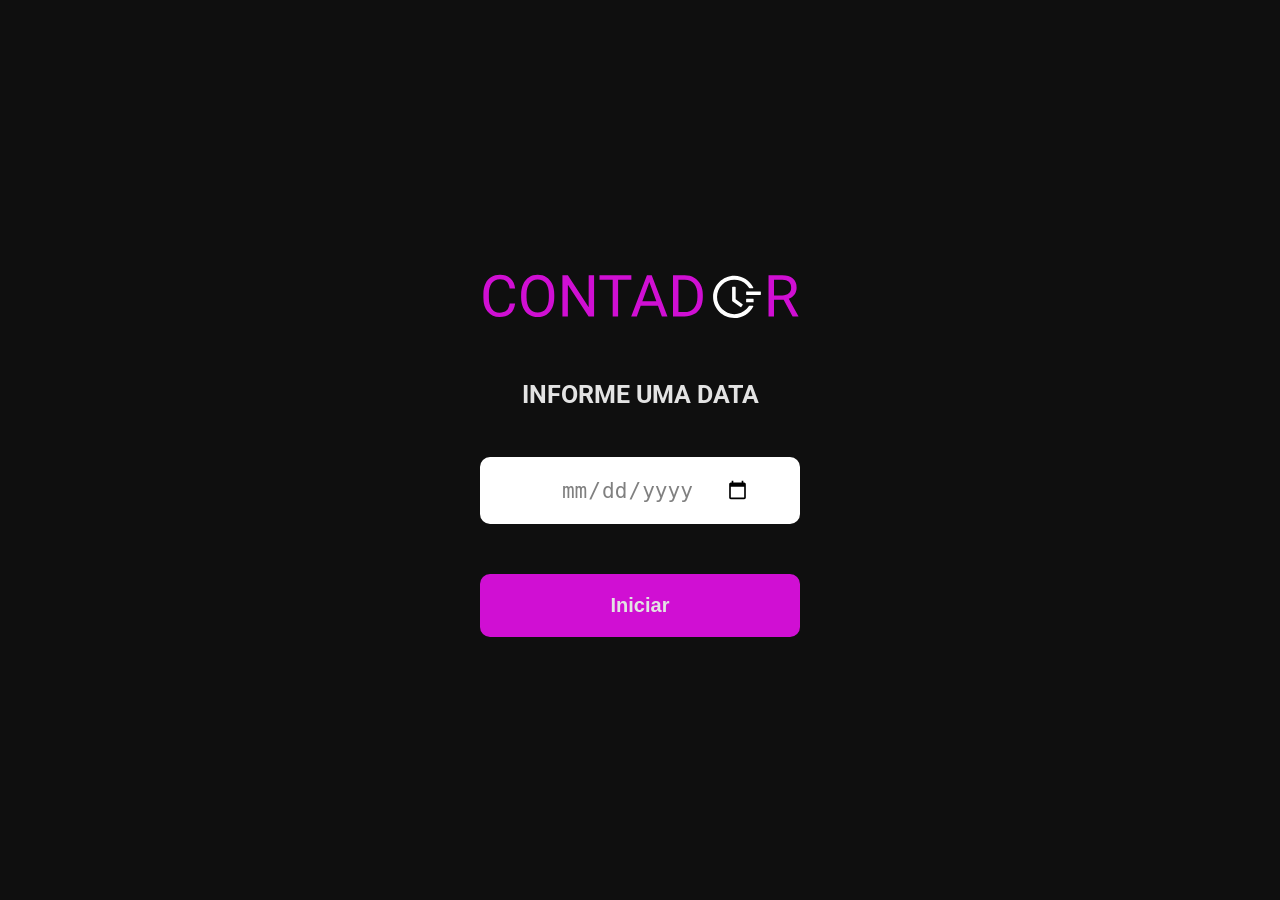
<file: src/index.html>
<!DOCTYPE html>
<html lang="pt-BR">
  <head>
    <meta charset="UTF-8" />
    <meta name="viewport" content="width=device-width, initial-scale=1.0" />
    <link rel="stylesheet" href="../public/css/main.css" />
    <title>Contador</title>
  </head>
  <body >
    <header class="header container">
      <img src="../public/assets/logo.svg" alt="Logo contador" />
      <button class="header__btn" data-contador="reiniciar">Voltar</button>
    </header>
    <section data-contador="section" class="contador container">
      <h2 class="title">Faltam</h2>
      <div class="contador__numbers">
        <div class="contador__digitos">
          <h1 data-contador="dias" class="title-numbers">0</h1>
          <h3 class="sub-title">Dias</h3>
        </div>
        <div class="contador__digitos">
          <h1 data-contador="horas" class="title-numbers">0</h1>
          <h3 class="sub-title">Horas</h3>
        </div>
        <div class="contador__digitos">
          <h1 data-contador="minutos" class="title-numbers">0</h1>
          <h3 class="sub-title">Minutos</h3>
        </div>
        <div class="contador__digitos">
          <h1 data-contador="segundos" class="title-numbers">0</h1>
          <h3 class="sub-title">Segundos</h3>
        </div>
      </div>
    </section>
    <div data-loader class="loader container hidden ">
      <div class="loader__spinner"></div>
    </div>
    <div data-modal class="modal">
      
      <div class="modal__content">
        <img class="modal__logo" src="../public/assets/logo.svg" alt="Logo Contador" />
        <h2 data-modal="title" class="title-modal">Informe uma data</h2>
        <form class="modal__form">
          <div class="modal__data">
            <input data-modal="data" class="modal__input" type="date" name="dia" required="required" />
          </div>
        </form>
        <button data-modal="btn" class="modal__btn">Iniciar</button>
      </div>
    </div>
    <script type="module" src="./../public/script/main.js"></script>
  </body>
</html>
</file>
<file: public/css/main.css>
@import url(https://fonts.googleapis.com/css2?family=Roboto:wght@500;700&display=swap);
*,
*:before,
*:after {
  -webkit-box-sizing: border-box;
          box-sizing: border-box;
}

html, body, div, span, applet, object, iframe,
h1, h2, h3, h4, h5, h6, p, blockquote, pre,
a, abbr, acronym, address, big, cite, code,
del, dfn, em, img, ins, kbd, q, s, samp,
small, strike, strong, sub, sup, tt, var,
b, u, i, center,
dl, dt, dd, ol, ul, li,
fieldset, form, label, legend,
table, caption, tbody, tfoot, thead, tr, th, td,
article, aside, canvas, details, embed,
figure, figcaption, footer, header, hgroup,
menu, nav, output, ruby, section, summary,
time, mark, audio, video {
  margin: 0;
  padding: 0;
  border: 0;
  font-size: 100%;
  font: inherit;
  vertical-align: baseline;
}

/* HTML5 display-role reset for older browsers */
article, aside, details, figcaption, figure,
footer, header, hgroup, menu, nav, section {
  display: block;
}

body {
  line-height: 1;
}

ol, ul {
  list-style: none;
}

blockquote, q {
  quotes: none;
}

blockquote:before, blockquote:after,
q:before, q:after {
  content: '';
  content: none;
}

table {
  border-collapse: collapse;
  border-spacing: 0;
}

html {
  -webkit-tap-highlight-color: rgba(0, 0, 0, 0);
  height: -webkit-fill-available;
}

body {
  font-family: 'Roboto', Arial, Helvetica, sans-serif;
  background-color: #0F0F0F;
  color: #E3E3E3;
  min-height: 100vh;
  min-height: -webkit-fill-available;
  position: relative;
}

img {
  max-width: 100%;
  display: block;
}

a {
  text-decoration: none;
}

.container {
  max-width: 1200px;
  margin: 0 auto;
}

.title {
  font-size: 5.375em;
  text-transform: uppercase;
  font-weight: 700;
  color: #373737;
  margin-bottom: 50px;
}

@media screen and (max-width: 567px) {
  .title {
    font-size: 2.8125em;
    margin-bottom: 30px;
  }
}

@media screen and (min-width: 568px) and (max-width: 1023px) {
  .title {
    font-size: 2.8125em;
  }
}

.title-numbers {
  font-size: 7.5em;
  text-transform: uppercase;
  font-weight: 700;
  color: #E3E3E3;
}

@media screen and (max-width: 567px) {
  .title-numbers {
    font-size: 4.375em;
  }
}

@media screen and (min-width: 568px) and (max-width: 1023px) {
  .title-numbers {
    font-size: 4.375em;
  }
}

.sub-title {
  font-size: 1.375em;
  text-transform: uppercase;
  color: #D00FD3;
}

.title-modal {
  font-size: 1.5625em;
  text-transform: uppercase;
  font-weight: 700;
  color: #E3E3E3;
}

.modal__btn {
  width: 100%;
  padding: 20px;
  border-radius: 10px;
  background-color: #D00FD3;
  color: #E3E3E3;
  border: none;
  font-size: 1.25em;
  font-weight: 700;
  cursor: pointer;
  outline-style: none;
}

.modal__btn:hover {
  background: #b811bb;
}

@media screen and (max-width: 567px) {
  .modal__btn {
    max-width: 90vw;
  }
}

.header__btn {
  width: 150px;
  padding: 10px;
  border-radius: 10px;
  background-color: #D00FD3;
  color: #E3E3E3;
  border: none;
  font-size: 1.25em;
  font-weight: 700;
  cursor: pointer;
  outline-style: none;
}

.header__btn:hover {
  background: #b811bb;
}

@media screen and (max-width: 567px) {
  .header__btn {
    position: absolute;
    bottom: 5vh;
  }
}

.header {
  display: -webkit-box;
  display: -ms-flexbox;
  display: flex;
  -webkit-box-pack: justify;
      -ms-flex-pack: justify;
          justify-content: space-between;
  -webkit-box-align: center;
      -ms-flex-align: center;
          align-items: center;
  padding: 30px;
}

@media screen and (max-width: 567px) {
  .header {
    -webkit-box-pack: center;
        -ms-flex-pack: center;
            justify-content: center;
  }
}

.contador {
  display: none;
  -webkit-box-orient: vertical;
  -webkit-box-direction: normal;
      -ms-flex-direction: column;
          flex-direction: column;
  -webkit-box-pack: center;
      -ms-flex-pack: center;
          justify-content: center;
  -webkit-box-align: center;
      -ms-flex-align: center;
          align-items: center;
  height: 70vh;
  width: 100%;
  padding: 0 10px;
}

@media screen and (max-width: 567px) {
  .contador {
    height: 60vh;
  }
}

.contador__numbers {
  display: -webkit-box;
  display: -ms-flexbox;
  display: flex;
  width: 100%;
  -webkit-box-pack: center;
      -ms-flex-pack: center;
          justify-content: center;
  gap: 50px;
  text-align: center;
}

@media screen and (max-width: 567px) {
  .contador__numbers {
    -ms-flex-wrap: wrap;
        flex-wrap: wrap;
    gap: 20px;
  }
}

.contador.active {
  display: -webkit-box;
  display: -ms-flexbox;
  display: flex;
  -webkit-animation: up 1s forwards;
          animation: up 1s forwards;
}

@-webkit-keyframes up {
  from {
    opacity: 0;
    -webkit-transform: translate3d(0, -100px, 0);
            transform: translate3d(0, -100px, 0);
  }
  to {
    opacity: 1;
    -webkit-transform: translate3d(0, 0, 0);
            transform: translate3d(0, 0, 0);
  }
}

@keyframes up {
  from {
    opacity: 0;
    -webkit-transform: translate3d(0, -100px, 0);
            transform: translate3d(0, -100px, 0);
  }
  to {
    opacity: 1;
    -webkit-transform: translate3d(0, 0, 0);
            transform: translate3d(0, 0, 0);
  }
}

.modal {
  background-color: #0F0F0F;
  width: 100%;
  height: 100vh;
  position: absolute;
  top: 0;
  left: 0;
  display: -webkit-box;
  display: -ms-flexbox;
  display: flex;
  -webkit-box-pack: center;
      -ms-flex-pack: center;
          justify-content: center;
  -webkit-box-align: center;
      -ms-flex-align: center;
          align-items: center;
}

@media screen and (max-width: 567px) {
  .modal {
    height: calc(100vh - 30px);
  }
}

.modal__content {
  display: -webkit-box;
  display: -ms-flexbox;
  display: flex;
  -webkit-box-orient: vertical;
  -webkit-box-direction: normal;
      -ms-flex-direction: column;
          flex-direction: column;
  -webkit-box-pack: center;
      -ms-flex-pack: center;
          justify-content: center;
  -webkit-box-align: center;
      -ms-flex-align: center;
          align-items: center;
  height: 60vh;
}

@media screen and (max-width: 567px) {
  .modal__content {
    -ms-flex-pack: distribute;
        justify-content: space-around;
  }
}

.modal__logo {
  width: 320px;
  margin-bottom: 50px;
}

.modal__form {
  margin-top: 50px;
  margin-bottom: 50px;
}

.modal__data {
  display: -webkit-box;
  display: -ms-flexbox;
  display: flex;
  -webkit-box-orient: vertical;
  -webkit-box-direction: normal;
      -ms-flex-direction: column;
          flex-direction: column;
  -webkit-box-align: center;
      -ms-flex-align: center;
          align-items: center;
}

.modal__input {
  padding: 20px 50px;
  color: #808080;
  border-radius: 10px;
  font-size: 1.625em;
  outline-style: none;
  text-align: center;
  border: none;
  width: 320px;
}

@media screen and (max-width: 567px) {
  .modal__input {
    display: -webkit-box;
    display: -ms-flexbox;
    display: flex;
    -webkit-box-align: center;
        -ms-flex-align: center;
            align-items: center;
    -webkit-box-pack: center;
        -ms-flex-pack: center;
            justify-content: center;
    padding: 20px 0;
    font-size: 1.25em;
    width: 90vw;
  }
}

.modal.hidden {
  display: none;
}

.loader {
  display: -webkit-box;
  display: -ms-flexbox;
  display: flex;
  -webkit-box-align: center;
      -ms-flex-align: center;
          align-items: center;
  -webkit-box-pack: center;
      -ms-flex-pack: center;
          justify-content: center;
  height: 60vh;
}

.loader__spinner {
  border: 8px solid rgba(221, 221, 221, 0.1);
  border-left-color: #D00FD3;
  border-radius: 50%;
  width: 50px;
  height: 50px;
  -webkit-animation: spin 1s linear infinite;
          animation: spin 1s linear infinite;
}

.loader.hidden {
  display: none;
}

@-webkit-keyframes spin {
  to {
    -webkit-transform: rotate(360deg);
            transform: rotate(360deg);
  }
}

@keyframes spin {
  to {
    -webkit-transform: rotate(360deg);
            transform: rotate(360deg);
  }
}
/*# sourceMappingURL=main.css.map */
</file>
